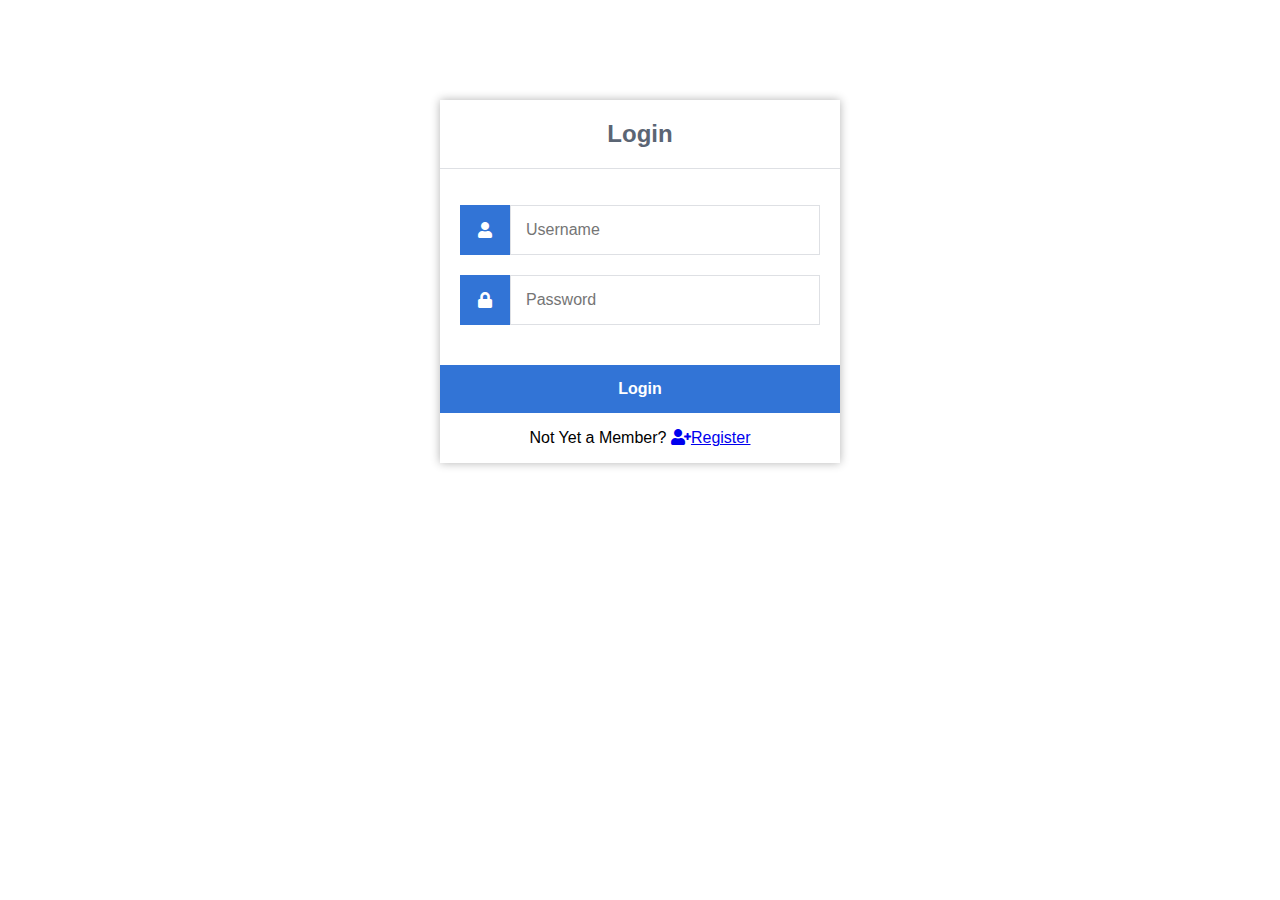
<file: index.html>
<link href="style.css" rel="stylesheet" type="text/css">
<!DOCTYPE html>
<html>
	<head>
		<meta charset="utf-8">
		<title>Login</title>
		<link rel="stylesheet" href="https://use.fontawesome.com/releases/v5.7.1/css/all.css">
	</head>
	<body>
		<div class="login">
			<h1>Login</h1>
			<form action="authenticate.php" method="post">
				<label for="username">
					<i class="fas fa-user"></i>
				</label>
				<input type="text" name="username" placeholder="Username" id="username" required>
				<label for="password">
					<i class="fas fa-lock"></i>
				</label>
				<input type="password" name="password" placeholder="Password" id="password" required>
				<input type="submit" value="Login">

				</p>
                                <p class="change_link">  
									Not Yet a Member?
									<a href="register.html"><i class="fas fa-user-plus"></i>Register </a>
								</p>

			</form>
		</div>
	</body>
</html>
</file>
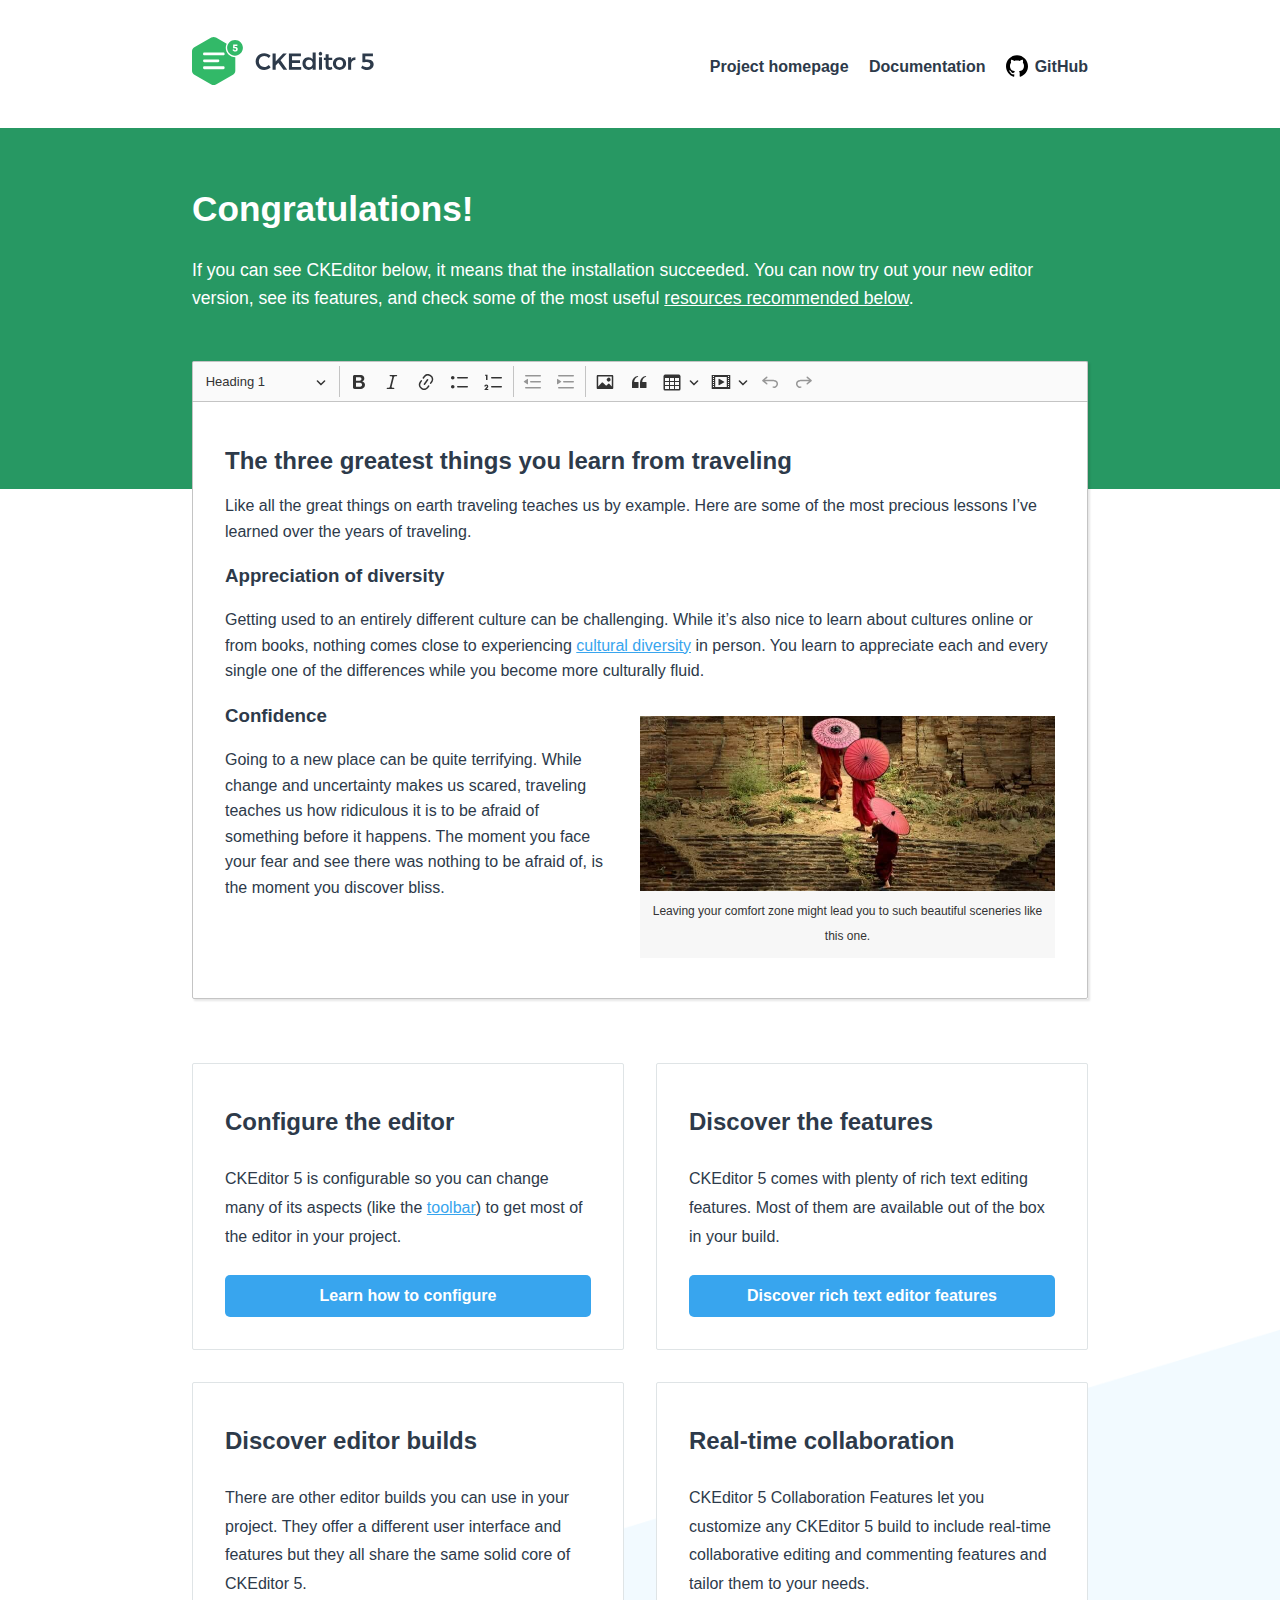
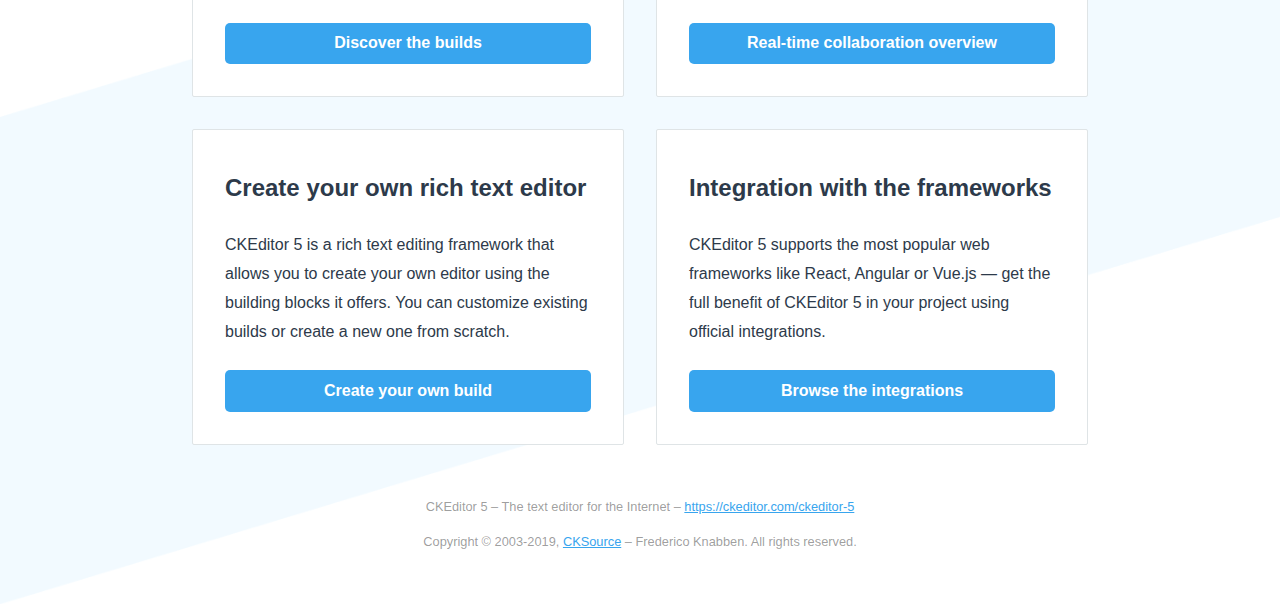
<file: config/ckeditor5/index.html>
<!DOCTYPE html>
<!--
Copyright (c) 2003-2019, CKSource - Frederico Knabben. All rights reserved.
For licensing, see LICENSE.md or https://ckeditor.com/legal/ckeditor-oss-license
-->
<html lang="en">
<head>
	<meta charset="utf-8">
	<meta name="viewport" content="width=device-width, initial-scale=1.0, maximum-scale=1.0" />
	<link type="text/css" href="sample/css/sample.css" rel="stylesheet" media="screen" />
	<title>CKEditor 5 – classic editor build sample</title>
</head>
<body>

<header>
	<div class="centered">
		<h1><a href="https://ckeditor.com/ckeditor-5"><img src="sample/img/logo.svg" alt="WYSIWYG editor - CKEditor 5" /></a></h1>

		<input type="checkbox" id="menu-toggle" />
		<label for="menu-toggle"></label>
		  
		<nav>
			<ul>
				<li><a href="https://ckeditor.com/ckeditor-5">Project homepage</a></li>
				<li><a href="https://ckeditor.com/docs/">Documentation</a></li>
				<li><a href="https://github.com/ckeditor/ckeditor5">GitHub</a></li>
			</ul>
		</nav>
	</div>
</header>

<main>
	<div class="message">
		<div class="centered">
			<h1>Congratulations!</h1>

			<p>If you can see CKEditor below, it means that the installation succeeded. You can now try out your new editor version, see its features,
			and check some of the most useful <a href="#references">resources recommended below</a>.</p>
		</div>
	</div>
	<div class="centered">
		<div id="editor">
			<h2>The three greatest things you learn from traveling</h2>

			<p>Like all the great things on earth traveling teaches us by example. Here are some of the most precious lessons I’ve learned over the years of traveling.</p>

			<h3>Appreciation of diversity</h3>

			<p>Getting used to an entirely different culture can be challenging. While it’s also nice to learn about cultures online or from books, nothing comes close to experiencing <a href="https://en.wikipedia.org/wiki/Cultural_diversity">cultural diversity</a> in person. You learn to appreciate each and every single one of the differences while you become more culturally fluid.</p>

			<figure class="image image-style-side"><img src="sample/img/umbrellas.jpg" alt="Three Monks walking on ancient temple.">
				<figcaption>Leaving your comfort zone might lead you to such beautiful sceneries like this one.</figcaption>
			</figure>

			<h3>Confidence</h3>

			<p>Going to a new place can be quite terrifying. While change and uncertainty makes us scared, traveling teaches us how ridiculous it is to be afraid of something before it happens. The moment you face your fear and see there was nothing to be afraid of, is the moment you discover bliss.</p>
		</div>

		<div id="references">
			<section>
				<h2>Configure the editor</h2>
				<p>CKEditor 5 is configurable so you can change many of its aspects (like the <a href="https://ckeditor.com/docs/ckeditor5/latest/builds/guides/integration/configuration.html#toolbar-setup">toolbar</a>) to get most of the editor in your project.</p>
				<p><a href="https://ckeditor.com/docs/ckeditor5/latest/builds/guides/integration/configuration.html">Learn how to configure</a></p>
			</section>

			<section>
				<h2>Discover the features</h2>
				<p>CKEditor 5 comes with plenty of rich text editing features. Most of them are available out of the box in your build.</p>
				<p><a href="https://ckeditor.com/docs/ckeditor5/latest/features/index.html">Discover rich text editor features</a></p>				</section>

			<section>
				<h2>Discover editor builds</h2>
				<p>There are other editor builds you can use in your project. They offer a different user interface and features but they all share the same solid core of CKEditor 5.</p>
				<p><a href="https://ckeditor.com/docs/ckeditor5/latest/builds/guides/overview.html">Discover the builds</a></p>
			</section>

			<section>
				<h2>Real-time collaboration</h2>
				<p>CKEditor 5 Collaboration Features let you customize any CKEditor 5 build to include real-time collaborative editing and commenting features and tailor them to your needs.</p>
				<p><a href="https://ckeditor.com/docs/ckeditor5/latest/features/collaboration/collaboration.html">Real-time collaboration overview</a></p>
			</section>

			<section>
				<h2>Create your own rich text editor</h2>
				<p>CKEditor 5 is a rich text editing framework that allows you to create your own editor using the building blocks it offers. You can customize existing builds or create a new one from scratch.</p>
				<p><a href="https://ckeditor.com/docs/ckeditor5/latest/builds/guides/development/custom-builds.html">Create your own build</a></p>
			</section>

			<section>
				<h2>Integration with the frameworks</h2>
				<p>CKEditor 5 supports the most popular web frameworks like React, Angular or Vue.js &mdash; get the full benefit of CKEditor 5 in your project using official integrations.</p>
				<p><a href="https://ckeditor.com/docs/ckeditor5/latest/builds/guides/integration/frameworks/overview.html">Browse the integrations</a></p>
			</section>	
		</div>
	</div>
</main>

<footer>
	<div>
		<p>CKEditor 5 – The text editor for the Internet – <a href="https://ckeditor.com/ckeditor-5">https://ckeditor.com/ckeditor-5</a></p>
		<p>Copyright © 2003-2019, <a href="https://cksource.com/">CKSource</a> – Frederico Knabben. All rights reserved.</p>
	</div>
</footer>

<script src="ckeditor.js"></script>

<script>
	ClassicEditor
		.create( document.querySelector( '#editor' ), {
			// toolbar: [ 'heading', '|', 'bold', 'italic', 'link' ]
		} )
		.then( editor => {
			window.editor = editor;
		} )
		.catch( err => {
			console.error( err.stack );
		} );
</script>

</body>
</html>
</file>
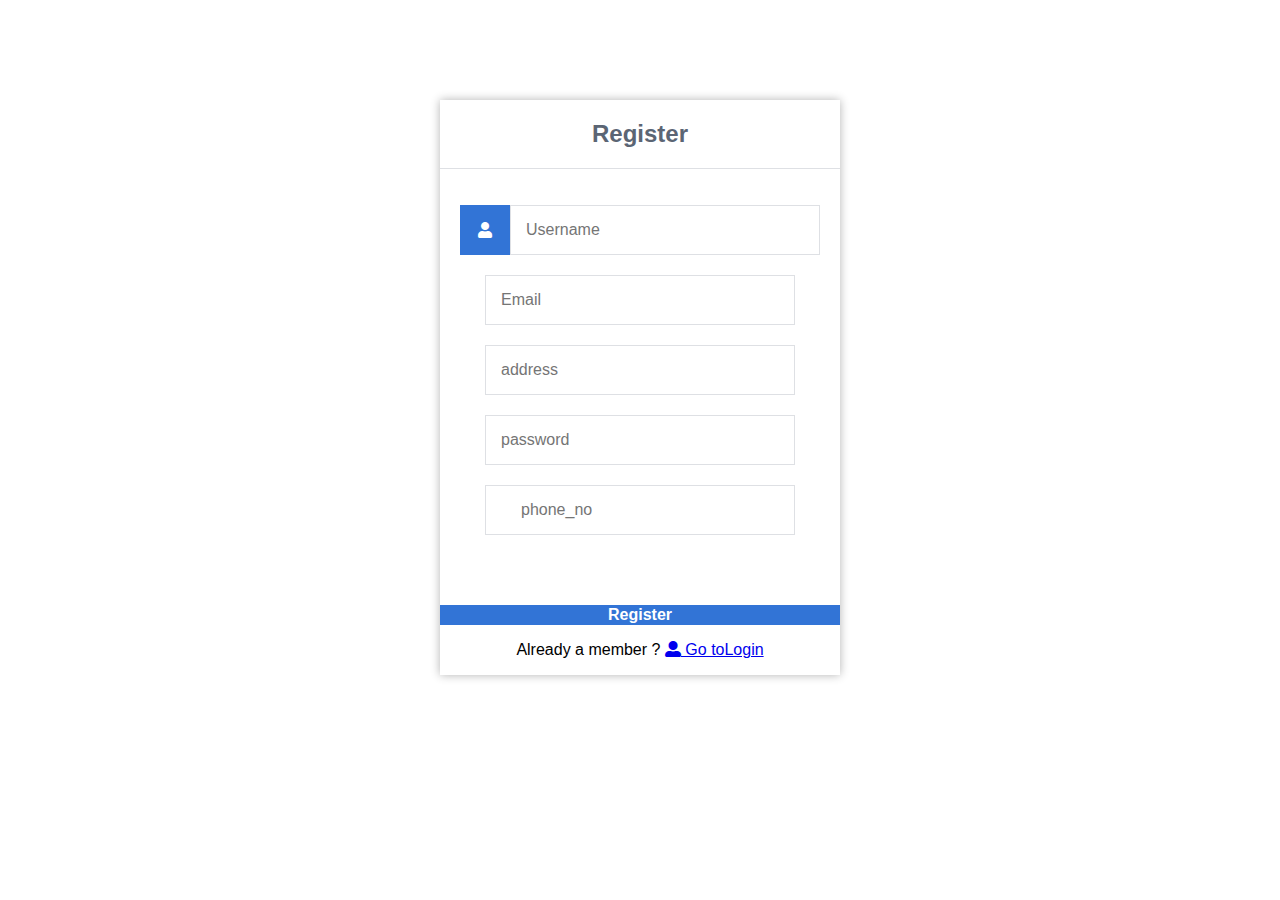
<file: register.html>
<link href="style.css" rel="stylesheet" type="text/css">
<!DOCTYPE html>
<html>
	<head>
		<meta charset="utf-8">
		<title>Register</title>
		<link rel="stylesheet" href="https://use.fontawesome.com/releases/v5.7.1/css/all.css">
	</head>
	<body>
		<div class="register">
			<h1>Register</h1>
			<form action="register.php" method="post" autocomplete="off">
				<label for="username">
					<i class="fas fa-user"></i>
				</label>
				<input type="text" name="username" placeholder="Username" id="username" required>
				<input type="email" name="email" placeholder="Email" id="email" required>
				<input type="text" name="address" placeholder="address" id="address" required>
				<input type="password" name="password" placeholder="password" id="password" required>
				<input type="phone_no" name="phone_no" placeholder="phone_no" id="phone_no" required>
				<input type="submit" value="Register">

			</p>
                                <p class="change_link">  
									Already a member ?
	<a href="index.html"><i class="fas fa-user-alt "></i> Go toLogin </a>
								</p>
			</p>

			</form>
		</div>
	</body>
</html>
</file>
<file: style.css>
* {
  	box-sizing: border-box;
  	font-family: -apple-system, BlinkMacSystemFont, "segoe ui", roboto, oxygen, ubuntu, cantarell, "fira sans", "droid sans", "helvetica neue", Arial, sans-serif;
  	font-size: 16px;
  	-webkit-font-smoothing: antialiased;
  	-moz-osx-font-smoothing: grayscale;
}
body {
  	background-color: #435165;
}
.login {
  	width: 400px;
  	background-color: #ffffff;
  	box-shadow: 0 0 9px 0 rgba(0, 0, 0, 0.3);
  	margin: 100px auto;
}
.login h1 {
  	text-align: center;
  	color: #5b6574;
  	font-size: 24px;
  	padding: 20px 0 20px 0;
  	border-bottom: 1px solid #dee0e4;
}
.login form {
  	display: flex;
  	flex-wrap: wrap;
  	justify-content: center;
  	padding-top: 20px;
}
.login form label {
  	display: flex;
  	justify-content: center;
  	align-items: center;
  	width: 50px;
  	height: 50px;
  	background-color: #3274d6;
  	color: #ffffff;
}
.login form input[type="password"], .login form input[type="text"] {
  	width: 310px;
  	height: 50px;
  	border: 1px solid #dee0e4;
  	margin-bottom: 20px;
  	padding: 0 15px;
}
.login form input[type="submit"] {
  	width: 100%;
  	padding: 15px;
 	margin-top: 20px;
  	background-color: #3274d6;
  	border: 0;
  	cursor: pointer;
  	font-weight: bold;
  	color: #ffffff;
  	transition: background-color 0.2s;
}
.login form input[type="submit"]:hover {
	background-color: #2868c7;
  	transition: background-color 0.2s;
}
.navtop {
	background-color: #2f3947;
	height: 60px;
	width: 100%;
	border: 0;
}
.navtop div {
	display: flex;
	margin: 0 auto;
	width: 1000px;
	height: 100%;
}
.navtop div h1, .navtop div a {
	display: inline-flex;
	align-items: center;
}
.navtop div h1 {
	flex: 1;
	font-size: 24px;
	padding: 0;
	margin: 0;
	color: #eaebed;
	font-weight: normal;
}
.navtop div a {
	padding: 0 20px;
	text-decoration: none;
	color: #c1c4c8;
	font-weight: bold;
}
.navtop div a i {
	padding: 2px 8px 0 0;
}
.navtop div a:hover {
	color: #eaebed;
}
body.loggedin {
	background-color: #f3f4f7;
}
.content {
	width: 1000px;
	margin: 0 auto;
}
.content h2 {
	margin: 0;
	padding: 25px 0;
	font-size: 22px;
	border-bottom: 1px solid #e0e0e3;
	color: #4a536e;
}
.content > p, .content > div {
	box-shadow: 0 0 5px 0 rgba(0, 0, 0, 0.1);
	margin: 25px 0;
	padding: 25px;
	background-color: #fff;
}
.content > p table td, .content > div table td {
	padding: 5px;
}
.content > p table td:first-child, .content > div table td:first-child {
	font-weight: bold;
	color: #4a536e;
	padding-right: 15px;
}
.content > div p {
	padding: 5px;
	margin: 0 0 10px 0;
}

* {
  	box-sizing: border-box;
  	font-family: -apple-system, BlinkMacSystemFont, "segoe ui", roboto, oxygen, ubuntu, cantarell, "fira sans", "droid sans", "helvetica neue", Arial, sans-serif;
  	font-size: 16px;
  	-webkit-font-smoothing: antialiased;
  	-moz-osx-font-smoothing: grayscale;
}
body {
  	background-color: #ffffff;
  	justify-content: left;
    margin: 0;
}
.register {
  	width: 400px;
  	background-color: #ffffff;
  	box-shadow: 0 0 9px 0 rgba(0, 0, 0, 0.3);
  	margin: 100px auto;
}
.register h1 {
  	text-align: center;
  	color: #5b6574;
  	font-size: 24px;
  	padding: 20px 0 20px 0;
  	border-bottom: 1px solid #dee0e4;
}
.register form {
  	display: flex;
  	flex-wrap: wrap;
  	justify-content: center;
  	padding-top: 20px;
}
.register form label {
  	display: flex;
  	justify-content: center;
  	align-items: center;
  	width: 50px;
 	height: 50px;
  	background-color: #3274d6;
  	color: #ffffff;
}
.register form input[type="password"], .register form input[type="text"], .register form input[type="email"] {
  	width: 310px;
  	height: 50px;
  	border: 1px solid #dee0e4;
  	margin-bottom: 20px;
  	padding: 0 15px;
}

.register form input[type="address"] {
    width: 310px;
    height: 50px;
    border: 1px solid #dee0e4;
    margin-bottom: 20px;
    justify-content: left;
    padding: 0 15px;
}

.register form input[type="phone_no"] {
    width: 310px;
    height: 50px;
    border: 1px solid #dee0e4;
    margin-bottom: 50px;
    justify-content: left;
    padding: 0 35px;
}


.register form input[type="submit"] {
  	width: 100%;s
  	padding: 15px;
  	margin-top: 20px;
  	background-color: #3274d6;
 	border: 0;
  	cursor: pointer;
  	font-weight: bold;
  	color: #ffffff;
  	transition: background-color 0.2s;
}
.register form input[type="submit"]:hover {
	background-color: #2868c7;
  	transition: background-color 0.2s;
}
##
</file>
<file: config/ckeditor5/sample/css/sample.css>
/**
 * @license Copyright (c) 2003-2019, CKSource - Frederico Knabben. All rights reserved.
 * For licensing, see LICENSE.md or https://ckeditor.com/legal/ckeditor-oss-license
 */

:root {
	--ck-sample-base-spacing: 2em;
	--ck-sample-color-white: #fff;
	--ck-sample-color-green: #279863;
}

body, html {
	padding: 0;
	margin: 0;

	font-family: sans-serif, Arial, Verdana, "Trebuchet MS", "Apple Color Emoji", "Segoe UI Emoji", "Segoe UI Symbol";
	font-size: 16px;
	line-height: 22px;
}

body {
	height: 100%;
	color: #2D3A4A;
	background-image: url(../img/bg.png);
	background-repeat: no-repeat;
	background-position: 50% 100%;
	background-size: 100% auto;
}

body * {
	box-sizing: border-box;
}

a {
	color: #38A5EE;
}

abbr {
	border-bottom: 1px dotted #333;
	text-decoration: none;
}

.centered {
	max-width: 960px;
	margin: 0 auto;
	padding: 0 var(--ck-sample-base-spacing);
}

/* --------- HEADER ---------------------------------------------------------------------------- */

header .centered {
	display: flex;
	flex-flow: row nowrap;
	justify-content: space-between;
	align-items: center;
	min-height: 8em;
}

header h1 {
	margin: 0;
	font-size: 1em;
	display: inline-block;
}

header h1 a {
	display: inline-block;
	line-height: 0;
}

header h1 img {
	height: 3em;
}

header nav ul {
	margin: 0;
	padding: 0;
	list-style-type: none;
}

header nav ul li {
	display: inline-block;
}

header nav ul li + li {
	margin-left: 1em;
}

header nav ul li a {
	font-weight: bold;
	text-decoration: none;
	color: #2D3A4A;
}

header nav ul li a:hover {
	text-decoration: underline;
}

header nav ul li:last-child a::before {
	content: url(../img/github.svg);
	width: 1.4em;
	height: 1.4em;
	display: inline-block;
	margin-right: .4em;
	position: relative;
	top: .3em;
}

header input {
	display: none;
}

header label {
	display: none;
}

/* --------- MAIN ------------------------------------------------------------------------------- */

main .message {
	padding: 0 0 var(--ck-sample-base-spacing);
	background: var(--ck-sample-color-green);
	color: var(--ck-sample-color-white);
}

main .message::after {
	content: "";
	z-index: -1;
	display: block;
	height: 10em;
	width: 100%;
	background: var(--ck-sample-color-green);
	position: absolute;
	left: 0;
}

main .message h1 {
	padding-top: var(--ck-sample-base-spacing);
	margin: 0 0 1em;
	font-size: 2.2em;
}

main .message p {
	font-size: 1.1em;
	line-height: 1.6em;
}

main .message p a {
	color: var(--ck-sample-color-white);
}

main #editor {
	background: var(--ck-sample-color-white);
	box-shadow: 2px 2px 2px rgba(0,0,0,.1);
	border: 1px solid #DFE4E6;			
	border-bottom-color: #cdd0d2;
	border-right-color: #cdd0d2;
}

main .ck.ck-editor {
	box-shadow: 2px 2px 2px rgba(0,0,0,.1);
}

main .ck.ck-content {
	font-size: 1em;
	line-height: 1.6em;
	margin-bottom: 0.8em;
	min-height: 200px;
	padding: 1.5em 2em;
}

main #references {
	margin: 4em 0 var(--ck-sample-base-spacing);
	display: grid;
	grid-template-columns: repeat( auto-fit, minmax(320px, 1fr) );
	grid-gap: var(--ck-sample-base-spacing);
}

main #references > section {
	background: var(--ck-sample-color-white);
	border-radius: 2px;
	border: 1px solid #DFE4E6;			
	padding: var(--ck-sample-base-spacing);
	line-height: 1.8em;

	display: flex;
	flex-flow: column nowrap;
	justify-content: space-between;
}

main #references > section h2 {
	margin: .5em 0;
}

main #references > section p:first-of-type {
	flex: 1 0 auto;
}

main #references > section p:last-child {
	margin: calc(.25*var(--ck-sample-base-spacing)) 0 0;
}

main #references > section p:last-child a {
	background: #38A5EE;
	border-radius: 5px;
	padding: .4em 1em;
	color: var(--ck-sample-color-white);
	text-decoration: none;
	font-weight: bold;
	display: block;
	text-align: center;
}

main #references > section p:last-child a:hover {
	background: #218cd4;
}

/* --------- MAIN / DOCUMENT EDITOR --------------------------------------------------------------- */

main .document-editor {
	border: 1px solid #DFE4E6;
	border-bottom-color: #cdd0d2;
	border-right-color: #cdd0d2;
	border-radius: 2px;
	max-height: 700px;
	display: flex;
	flex-flow: column nowrap;
	box-shadow: 2px 2px 2px rgba(0,0,0,.1);
}

main .toolbar-container {
	z-index: 1;
	position: relative;
	box-shadow: 2px 2px 1px rgba(0,0,0,.05);
}

main .toolbar-container .ck.ck-toolbar {
	border-top-width: 0;
	border-left-width: 0;
	border-right-width: 0;
	border-radius: 0;
}

main .content-container {
	padding: var(--ck-sample-base-spacing);
	background: #eee;
	overflow-y: scroll;
}

main .content-container #editor {
	border-top-left-radius: 0;
	border-top-right-radius: 0;

	width: 15.8cm;
	min-height: 21cm;
	padding: 1cm 1cm 2cm;
	margin: 0 auto;
	box-shadow: 2px 2px 1px rgba(0,0,0,.05);
}

/* --------- FOOTER ------------------------------------------------------------------------------- */

footer {
	margin: calc(2*var(--ck-sample-base-spacing)) var(--ck-sample-base-spacing);
	font-size: .8em;
	text-align: center;
	color: rgba(0,0,0,.4);
}

/* --------- RWD ------------------------------------------------------------------------------- */

@media (max-width: 900px) {
	header .centered {
		padding-top: var(--ck-sample-base-spacing);
		padding-bottom: var(--ck-sample-base-spacing);
		flex-flow: column nowrap;
		align-items: stretch;
		min-height: unset;
	}

	header h1 {
		text-align: center;
		margin-bottom: var(--ck-sample-base-spacing);
	}

	header nav ul {
		text-align: center;
	}
}

@media (max-width: 600px) {
	header .centered {
		padding-left: 0;
		padding-right: 0;
	}

	header nav {
		position: absolute;
		top: 0;
		left: 0;
		right: 0;		
		background: #fff;
		padding: 1em 0;
		transition: all .4s ease-out;
		transform: translateY(-100%);
		overflow: hidden;
	}

	header h1 {
		margin: 0;
	}

	header nav ul li {
		display: block;
		line-height: 3em;
		margin-bottom: 1px;
	}

	header nav ul li a {
		display: block;
	}

	header nav ul li a:hover {
		background: #eee;
	}

	header nav ul li + li {
		margin-left: 0;
	}

	header label {
		display: block;
		color: #fff;
		width: 40px;
		height: 40px;
		position: absolute;
		top: 10px;
		left: 10px;
		z-index: 1;
		transition: transform .2s ease-out;
		transform: rotate(0deg);
		background: url([data-uri]) center center no-repeat;
	}

	header input:checked ~ nav {
		transform: translateY(0%);
		box-shadow: 0 3px 3px rgba(0,0,0,.1);		
	}

	header input:checked ~ label {
		background-image: url([data-uri]);
		transform: rotate(180deg);
	}

	main #references {
		grid-template-columns: repeat( auto-fit, minmax(240px, 1fr) );
	}
}
</file>
